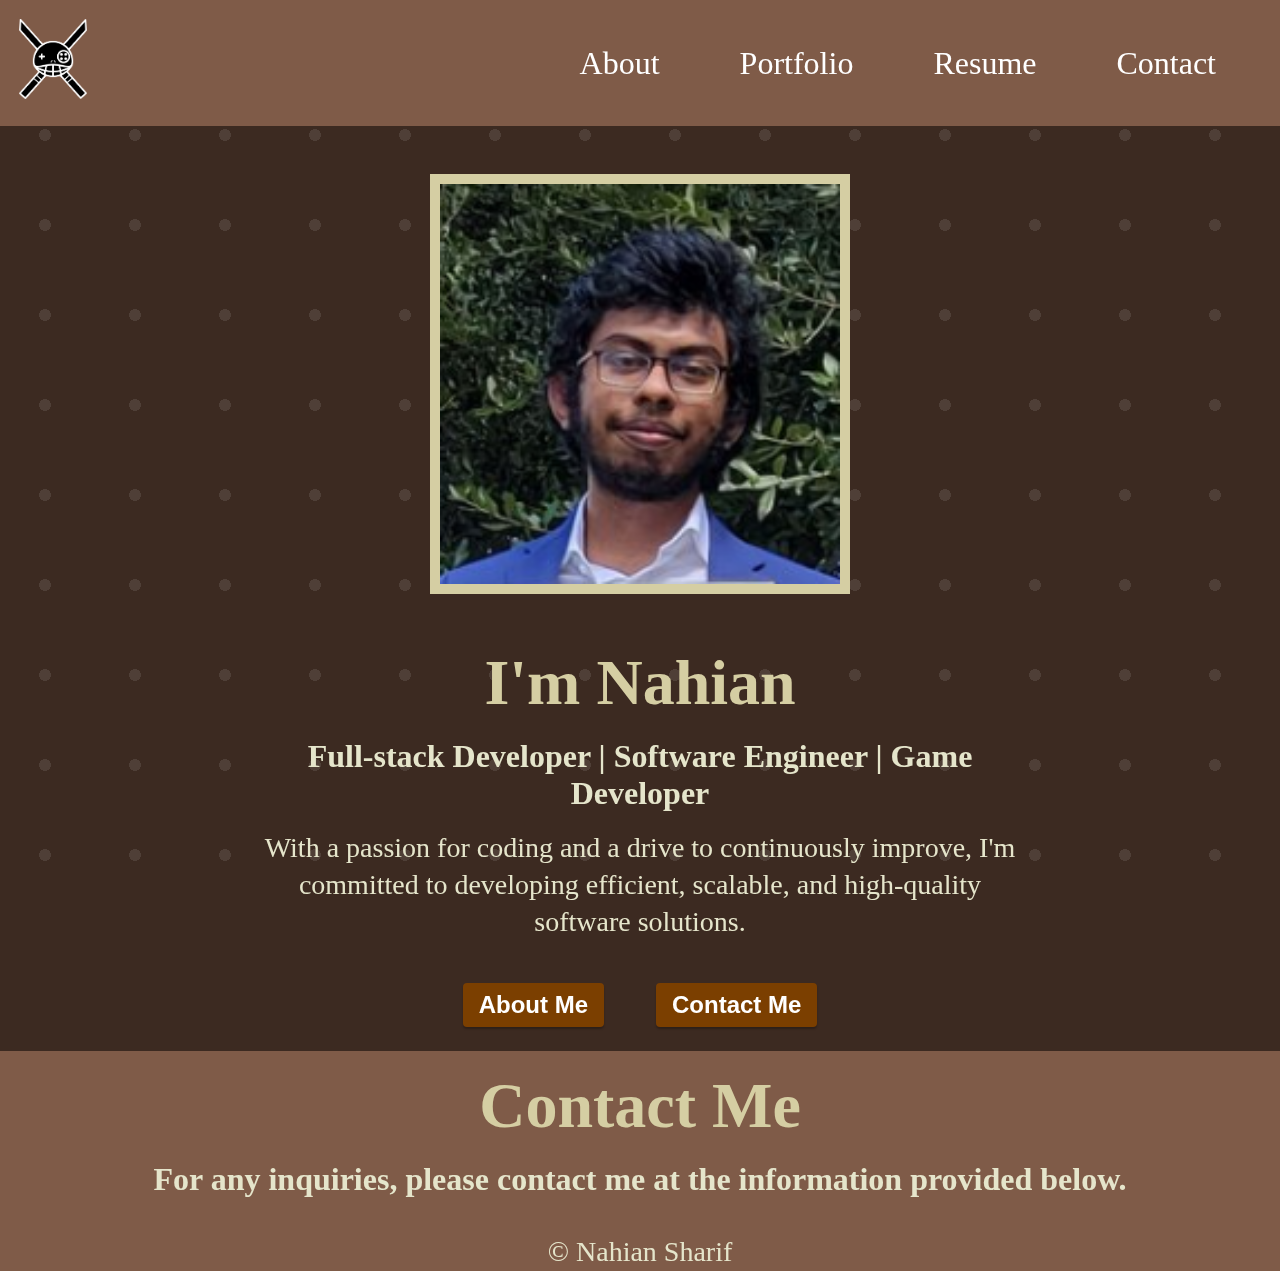
<file: index.html>
<!DOCTYPE html>
<html lang="en" dir="ltr">
  <head>
    <meta charset="utf-8">
    <title>Nahian Sharif</title>
    <link rel="stylesheet" href="style.css">
    <link rel="stylesheet" href="https://cdnjs.cloudflare.com/ajax/libs/font-awesome/6.3.0/css/all.min.css" integrity="sha512-SzlrxWUlpfuzQ+pcUCosxcglQRNAq/DZjVsC0lE40xsADsfeQoEypE+enwcOiGjk/bSuGGKHEyjSoQ1zVisanQ==" crossorigin="anonymous" referrerpolicy="no-referrer" />
  </head>
  <body>
    <nav class="container">

      <div class="nav-section left">
        <a href="#"><img src="files/logo.png" alt="logo" class="nav-logo" ></a>
      </div>
<div class="navLink">


      <div class="nav-section right">
        <a href="about.html"> About </a>
        <a href="portfolio.html"> Portfolio </a>
        <a href="resume.html"> Resume </a>
        <a href="#contact"> Contact </a>

      </div>



</div>


    </nav>


<div class="bgPattern"></div>



<div class="aboutSection">
          <img src="profile.PNG" alt="profile picture.PNG" class="profiile-pic">
   

      
          <h1>I'm Nahian</h1>
          <br>
          <h2>Full-stack Developer | Software Engineer | Game Developer</h2>
          <br>
          <p>
            With a passion for coding and a drive to continuously improve, I'm committed to developing efficient, scalable, and high-quality software solutions.
            </p>
            <br>
            <button type="button" name="button" class="dark-brown-button" onclick="location.href='about.html'">About Me</button>
            <button type="button" name="button" class="dark-brown-button" onclick="location.href='#contact'">Contact Me</button>
     
</div>
  
      


<div class="footer" id="contact">
  <br>
  <h1>Contact Me</h1>
  <br>
  <h2>For any inquiries, please contact me at the information provided below.</h2>
    <div>

    <a href="mailto: nahiansharif11@gmail.com">  <i class="fa-sharp fa-solid fa-envelope contatcSS fa-3x"></i> </a>
    <a href="https://www.linkedin.com/in/nahiansharif"> <i class="fa-brands fa-linkedin contatcSS fa-3x"></i></a>
    <a href="https://twitter.com/nahiansharif"> <i class="fa-brands fa-twitter contatcSS fa-3x"></i></a>

    </div>
    <br>
    <p>© Nahian Sharif</p>

</div>


<script src="script.js"></script>
  </body>
</html>
</file>
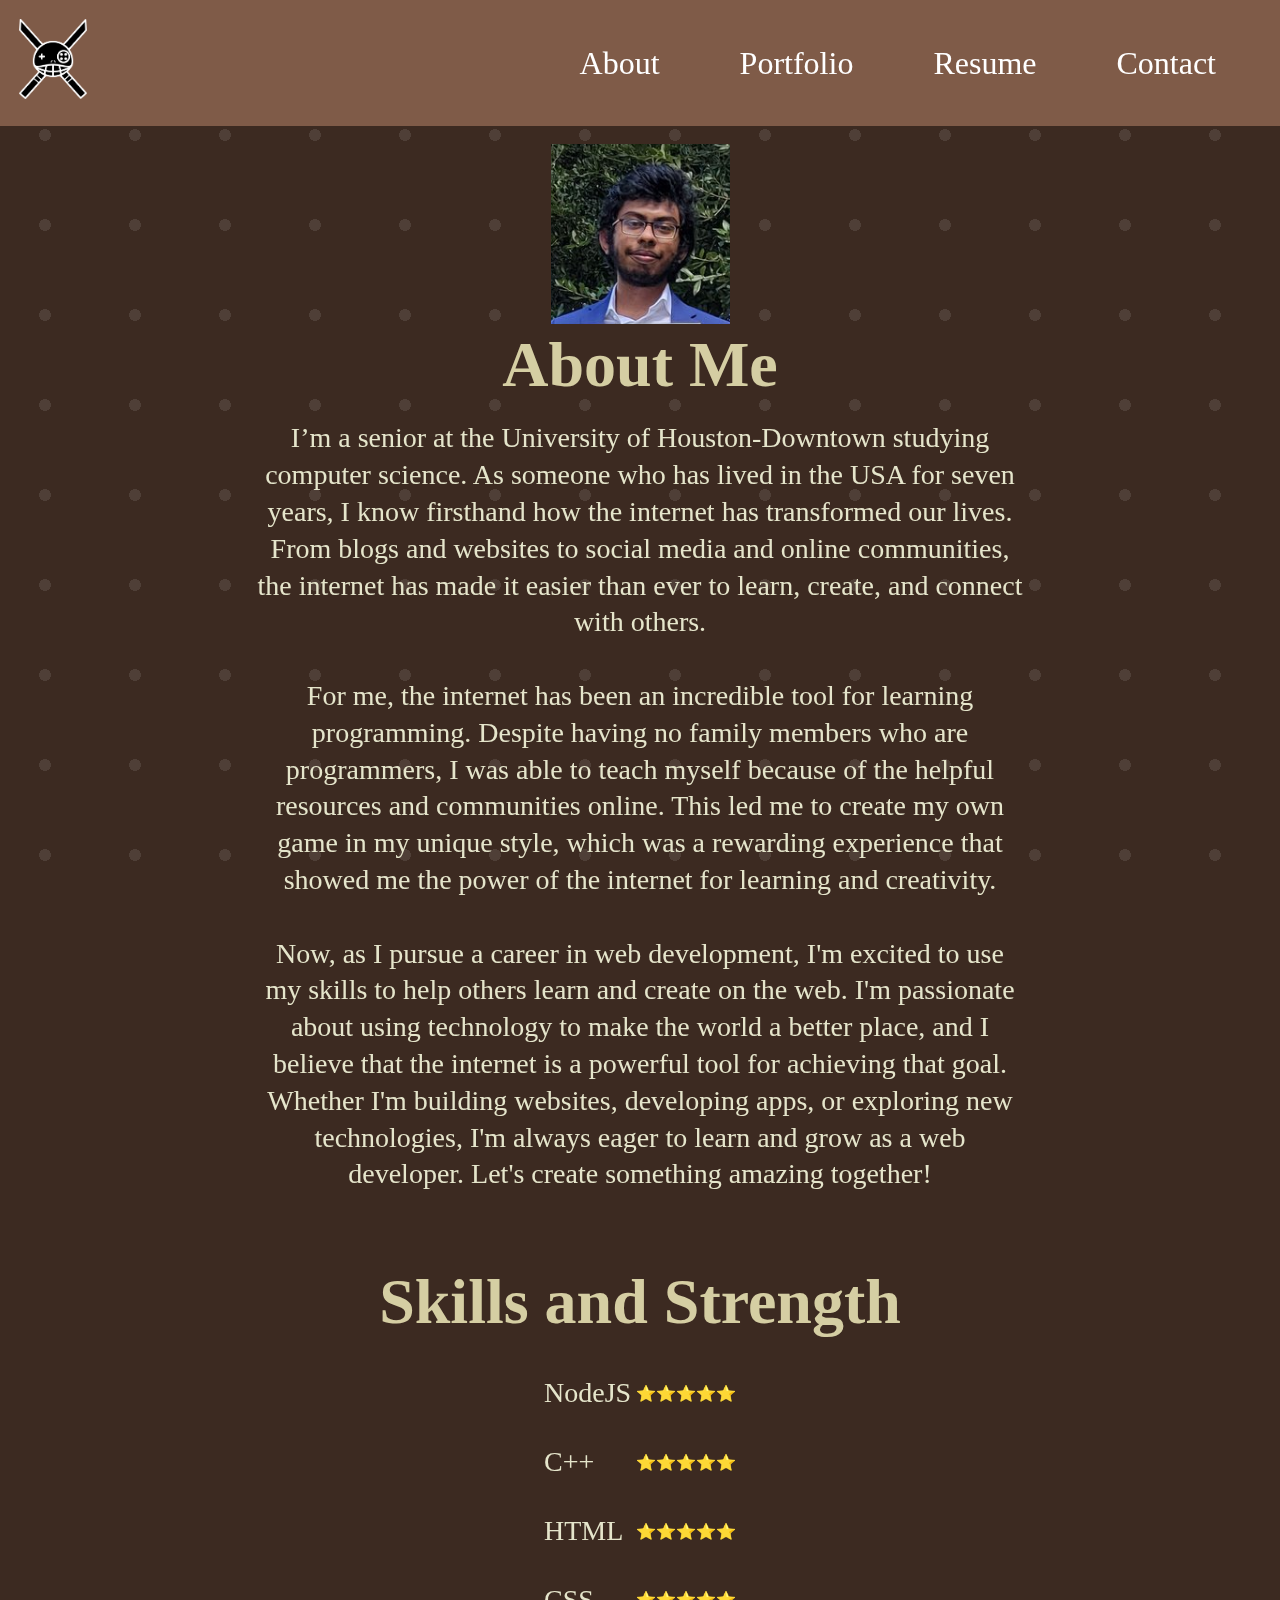
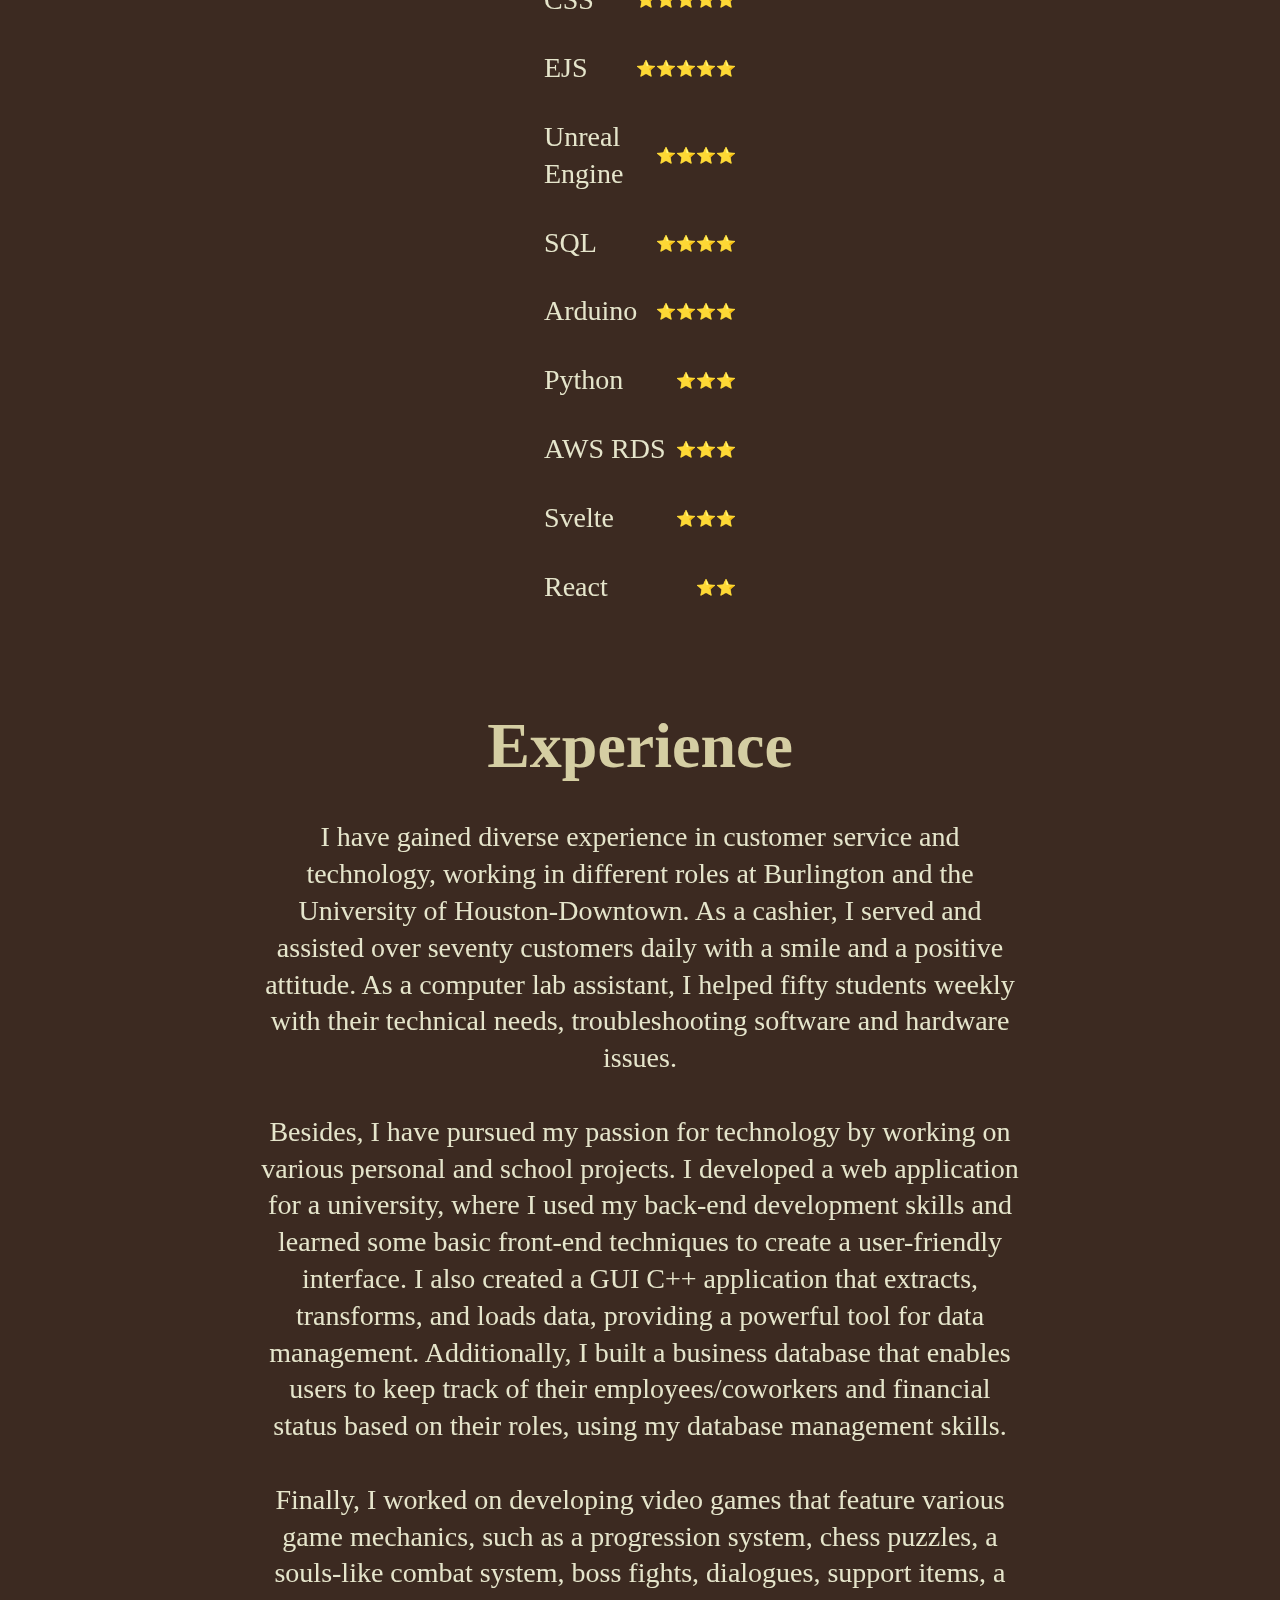
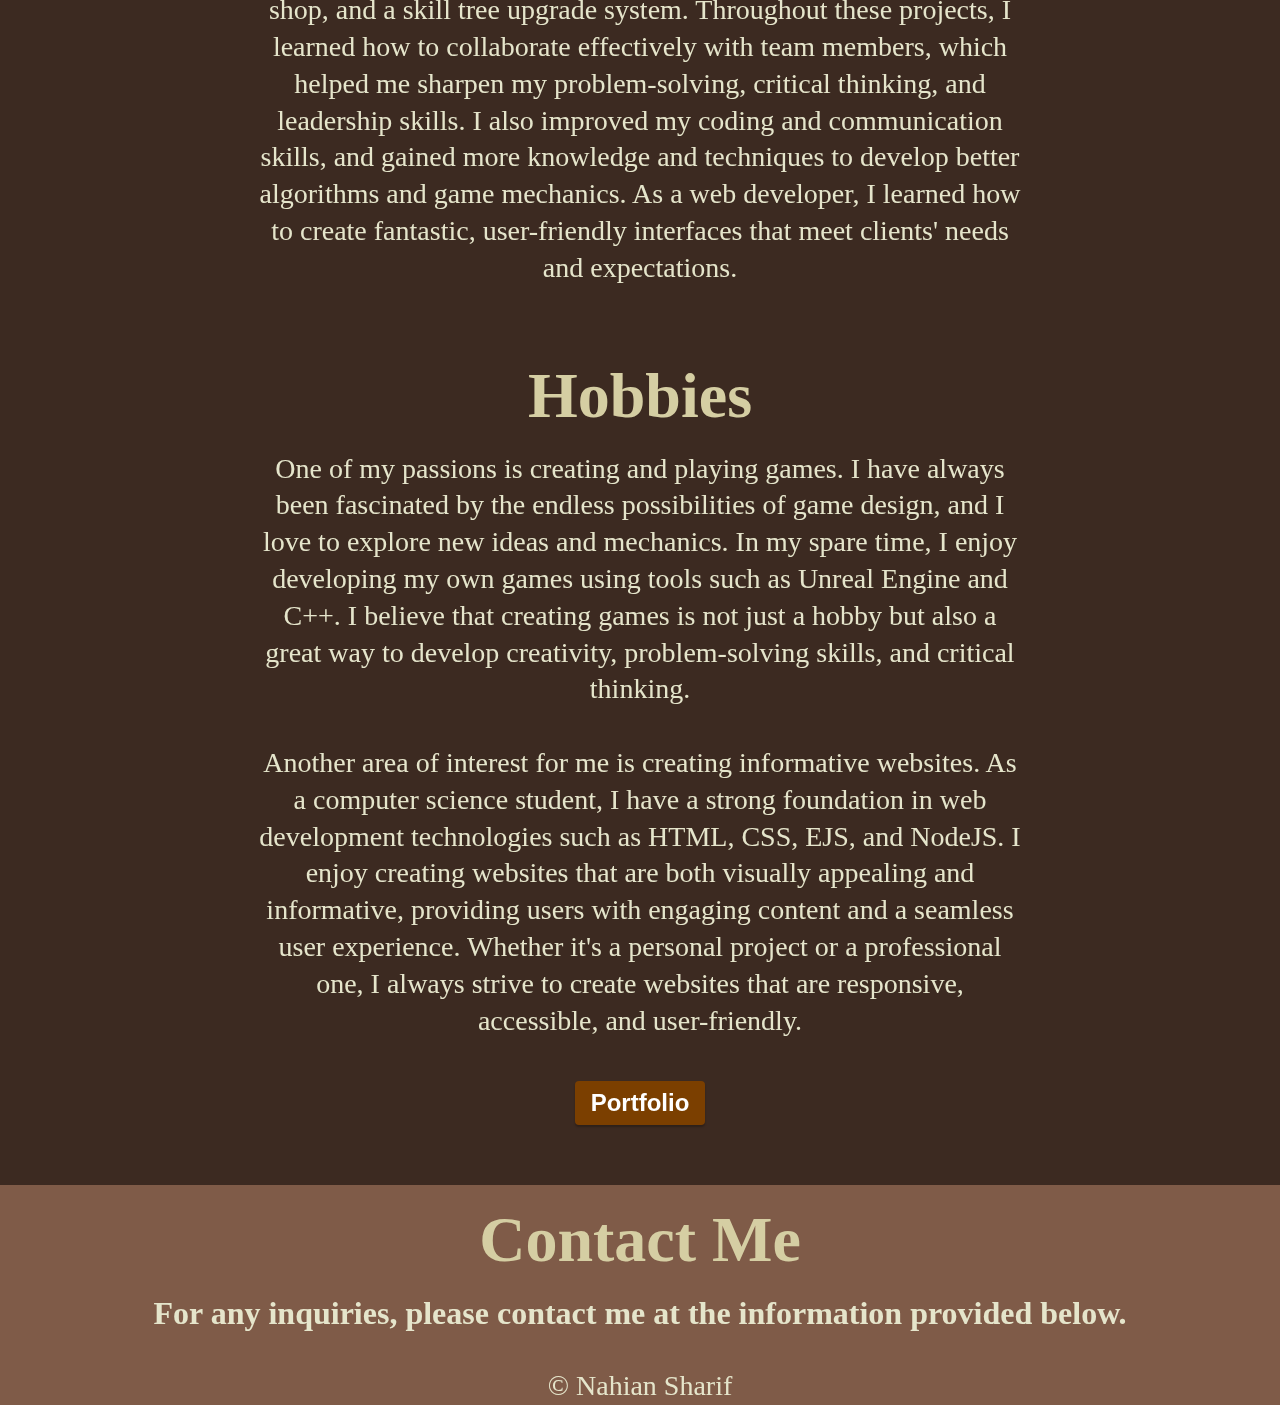
<file: about.html>
<!DOCTYPE html>
<html lang="en" dir="ltr">
  <head>
    <meta charset="utf-8">
    <title>About</title>
    <link rel="stylesheet" href="style.css">
    <link rel="stylesheet" href="https://cdnjs.cloudflare.com/ajax/libs/font-awesome/6.3.0/css/all.min.css" integrity="sha512-SzlrxWUlpfuzQ+pcUCosxcglQRNAq/DZjVsC0lE40xsADsfeQoEypE+enwcOiGjk/bSuGGKHEyjSoQ1zVisanQ==" crossorigin="anonymous" referrerpolicy="no-referrer" />
  </head>
  <body>
    <nav class="container">

      <div class="nav-section left">
        <a href="index.html"><img src="files/logo.png" alt="logo" class="nav-logo" ></a>
      </div>
<div class="navLink">


      <div class="nav-section right">
        <a href="about.html"> About </a>
        <a href="portfolio.html"> Portfolio </a>
        <a href="resume.html"> Resume </a>
        <a href="#contact"> Contact </a>

      </div>

</div>


    </nav>


<div class="bgPattern"></div>

  <div class="aboutSection">
<br>

      <img src="profile.PNG" alt="profile picture.png">

<br>

      <h1>About Me</h1>
      <br>
      <p>
        I’m a senior at the University of Houston-Downtown studying computer science. As someone who has lived in the USA for seven years, I know firsthand how the internet has transformed our lives. From blogs and websites to social media and online communities, the internet has made it easier than ever to learn, create, and connect with others.
      <br> <br> For me, the internet has been an incredible tool for learning programming. Despite having no family members who are programmers, I was able to teach myself because of the helpful resources and communities online. This led me to create my own game in my unique style, which was a rewarding experience that showed me the power of the internet for learning and creativity.
    <br> <br>  Now, as I pursue a career in web development, I'm excited to use my skills to help others learn and create on the web. I'm passionate about using technology to make the world a better place, and I believe that the internet is a powerful tool for achieving that goal. Whether I'm building websites, developing apps, or exploring new technologies, I'm always eager to learn and grow as a web developer. Let's create something amazing together!


      </p>
      <br>
<br><br><br>
<h1>Skills and Strength</h1>
<br>
<br>
<div class="container minicontainer">
<div class="left"> <p>NodeJS</p> </div>
<div class="right"> ⭐⭐⭐⭐⭐ </div>
</div>
<div class="container minicontainer">
<div class="left"> <p>C++</p> </div>
<div class="right"> ⭐⭐⭐⭐⭐ </div>
</div>
<div class="container minicontainer">
<div class="left"> <p>HTML</p> </div>
<div class="right"> ⭐⭐⭐⭐⭐ </div>
</div>
<div class="container minicontainer">
<div class="left"> <p>CSS</p> </div>
<div class="right"> ⭐⭐⭐⭐⭐ </div>
</div>
<div class="container minicontainer">
<div class="left"> <p>EJS</p> </div>
<div class="right"> ⭐⭐⭐⭐⭐ </div>
</div>
<div class="container minicontainer">
<div class="left"> <p>Unreal Engine</p> </div>
<div class="right"> ⭐⭐⭐⭐ </div>
</div>
<div class="container minicontainer">
<div class="left"> <p>SQL</p> </div>
<div class="right"> ⭐⭐⭐⭐ </div>
</div>
<div class="container minicontainer">
<div class="left"> <p>Arduino</p> </div>
<div class="right"> ⭐⭐⭐⭐ </div>
</div>
<div class="container minicontainer">
<div class="left"> <p>Python</p> </div>
<div class="right"> ⭐⭐⭐ </div>
</div>
<div class="container minicontainer">
<div class="left"> <p>AWS RDS</p> </div>
<div class="right"> ⭐⭐⭐</div>
</div>
<div class="container minicontainer">
<div class="left"> <p>Svelte </p> </div>
<div class="right"> ⭐⭐⭐ </div>
</div>    
<div class="container minicontainer">
<div class="left"> <p>React</p> </div>
<div class="right"> ⭐⭐</div>
</div>
  <br>
<br><br><br>
<h1>Experience</h1>
<br><br>
<p>
  I have gained diverse experience in customer service and technology, working in different roles at Burlington and the University of Houston-Downtown. As a cashier, I served and assisted over seventy customers daily with a smile and a positive attitude. As a computer lab assistant, I helped fifty students weekly with their technical needs, troubleshooting software and hardware issues.
  <br><br>
  Besides, I have pursued my passion for technology by working on various personal and school projects. I developed a web application for a university, where I used my back-end development
   skills and learned some basic front-end techniques to create a user-friendly interface. I also created a GUI C++ application that extracts, transforms, and loads data, providing a
   powerful tool for data management. Additionally, I built a business database that enables users to keep track of their employees/coworkers and financial status based on their roles, using my database management
   skills.
  <br><br>
  Finally, I worked on developing video games that feature various game mechanics, such as a progression system, chess puzzles, a souls-like combat system, boss fights, dialogues, support items, a shop, and a skill tree upgrade system. Throughout these projects, I learned how to collaborate effectively with team members, which helped me sharpen my problem-solving, critical thinking, and leadership skills. I also improved my coding and communication skills, and gained more knowledge and techniques to develop better algorithms and game mechanics. As a web developer, I learned how to create fantastic, user-friendly interfaces that meet clients' needs and expectations.
  </p>
  <br>
<br><br><br>
<h1>Hobbies</h1>
<br>
<p>
  One of my passions is creating and playing games. I have always been fascinated by the endless possibilities of game design, and I love to explore new ideas and mechanics. In my spare time, I enjoy developing my own games using tools such as Unreal Engine and C++. I believe that creating games is not just a hobby but also a great way to develop creativity, problem-solving skills, and critical thinking.
<br> <br>
  Another area of interest for me is creating informative websites. As a computer science student, I have a strong foundation in web development technologies such as HTML, CSS, EJS, and NodeJS. I enjoy creating websites that are both visually appealing and informative, providing users with engaging content and a seamless user experience. Whether it's a personal project or a professional one, I always strive to create websites that are responsive, accessible, and user-friendly.
  </p>
  <br><button type="button" name="button" class="dark-brown-button" onclick="location.href='portfolio.html'">Portfolio</button>
<br><br><br>





  </div>

<div class="footer" id="contact">
  <br>
  <h1>Contact Me</h1>
  <br>
  <h2>For any inquiries, please contact me at the information provided below.</h2>
    <div>

    <a href="mailto: nahiansharif11@gmail.com">  <i class="fa-sharp fa-solid fa-envelope contatcSS fa-3x"></i> </a>
    <a href="https://www.linkedin.com/in/nahiansharif"> <i class="fa-brands fa-linkedin contatcSS fa-3x"></i></a>
    <a href="https://twitter.com/nahiansharif"> <i class="fa-brands fa-twitter contatcSS fa-3x"></i></a>

    </div>
    <br>
    <p>© Nahian Sharif</p>

</div>


<script src="script.js"></script>
  </body>
</html>
</file>
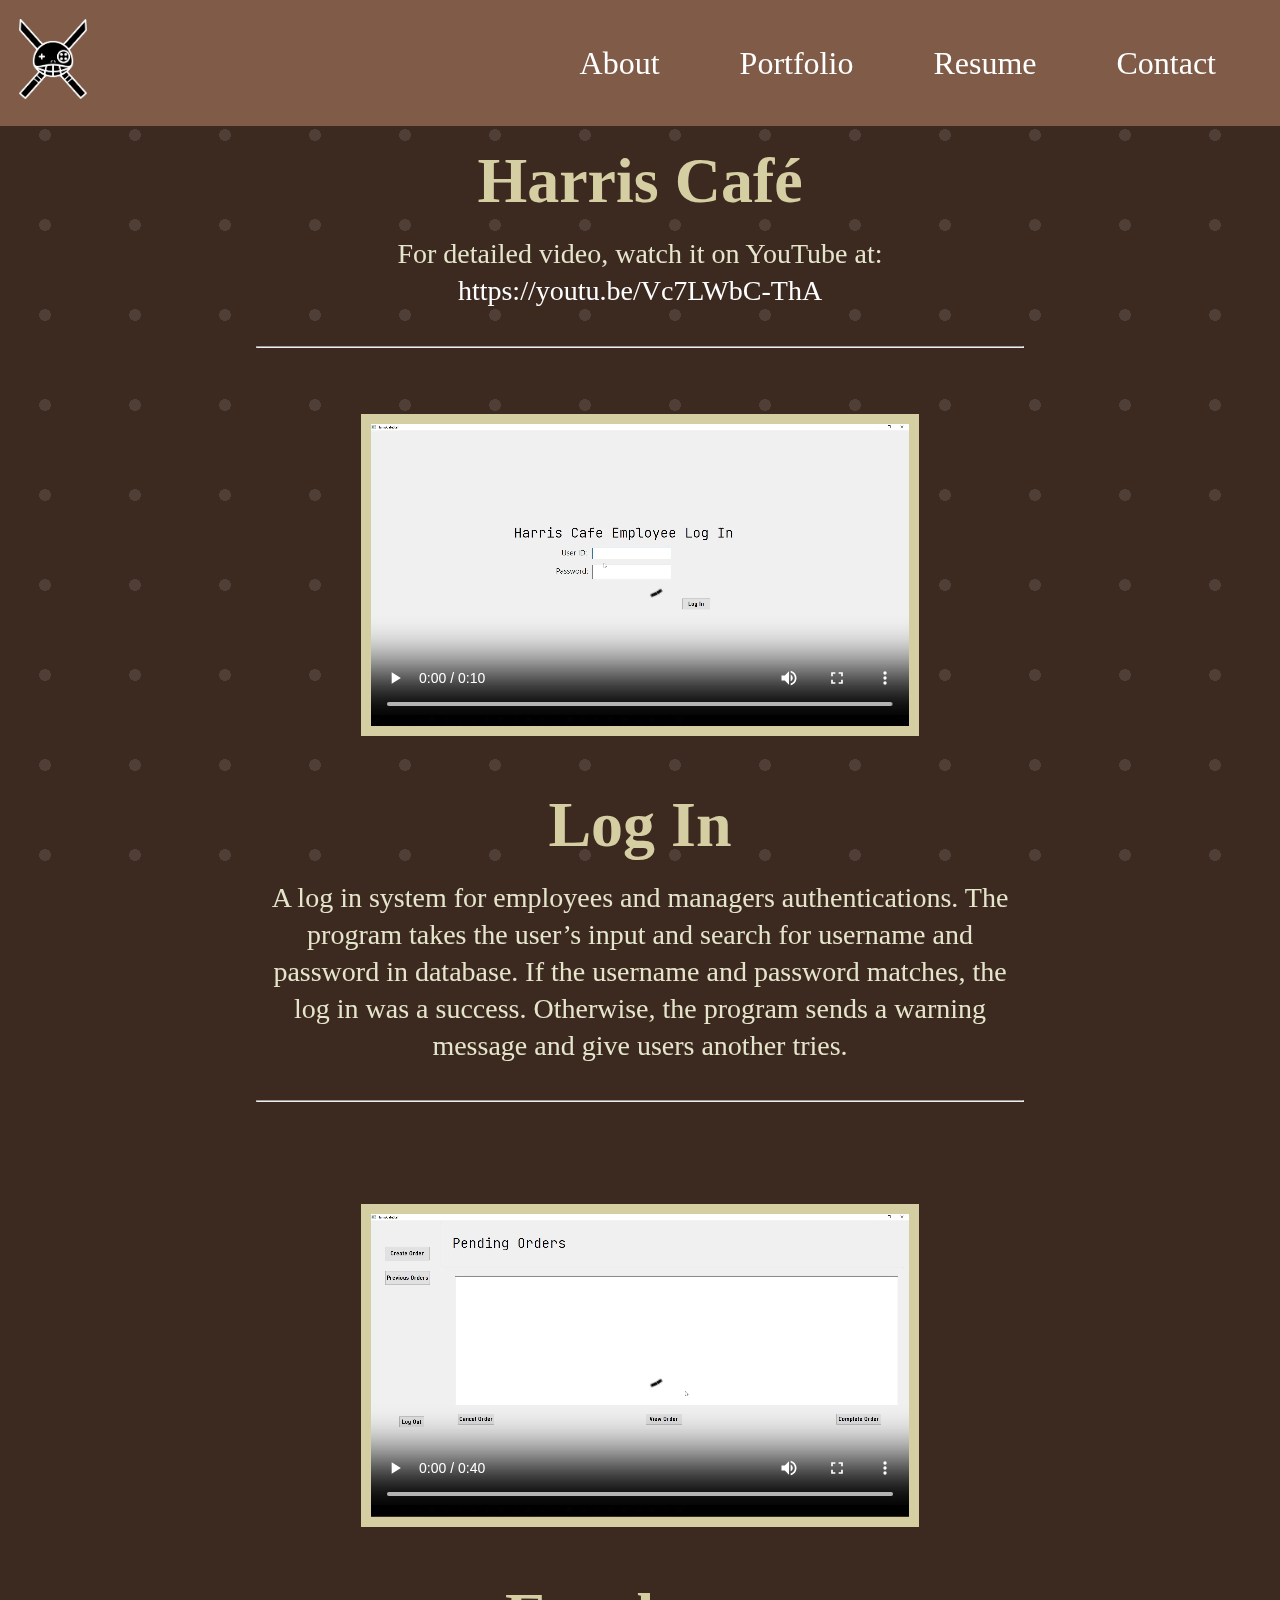
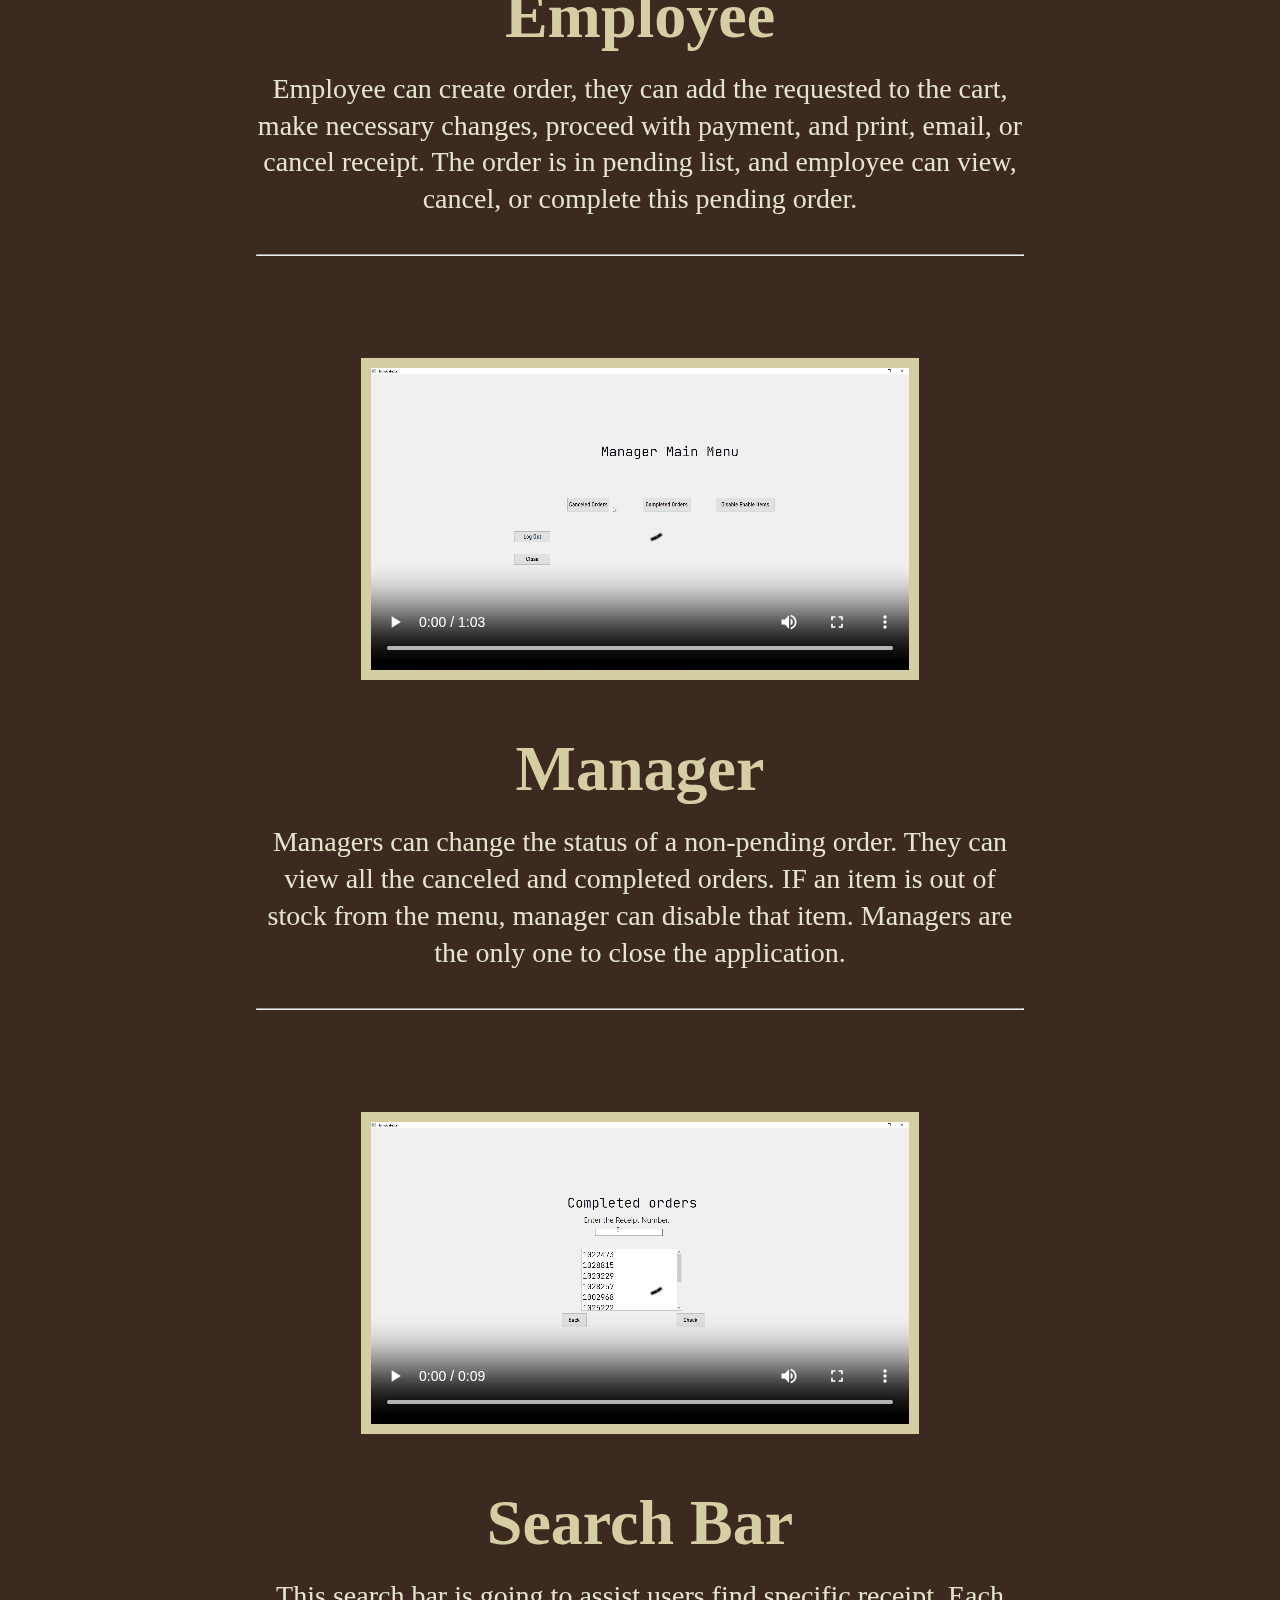
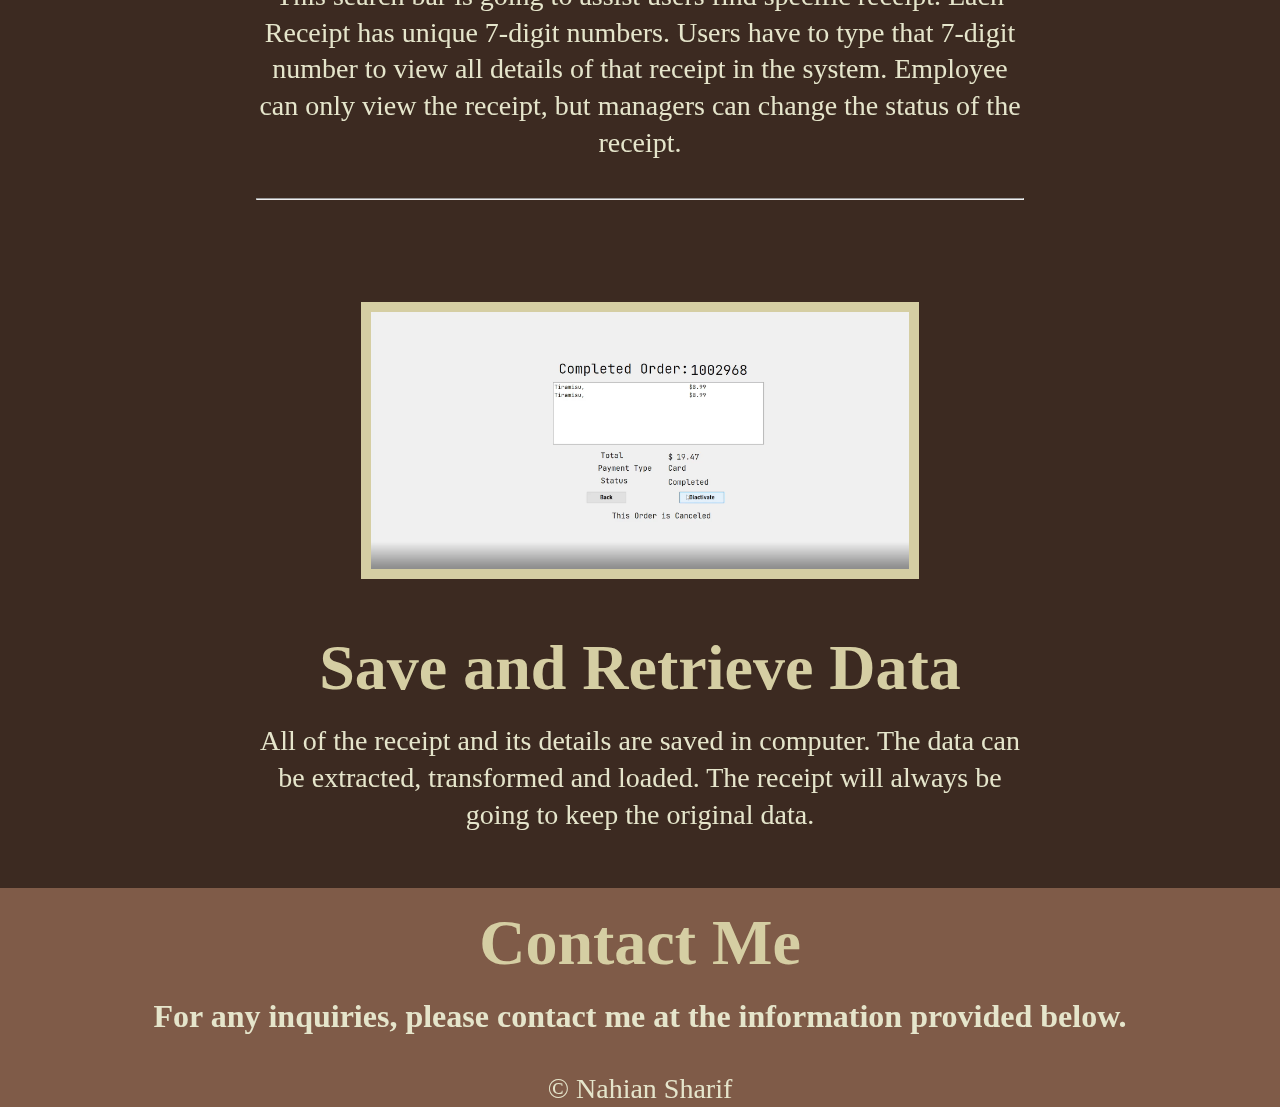
<file: harrisCafe.html>
<!DOCTYPE html>
<html lang="en" dir="ltr">
  <head>
    <meta charset="utf-8">
    <title> Harris Café</title>
    <link rel="stylesheet" href="style.css">
    <link rel="stylesheet" href="https://cdnjs.cloudflare.com/ajax/libs/font-awesome/6.3.0/css/all.min.css" integrity="sha512-SzlrxWUlpfuzQ+pcUCosxcglQRNAq/DZjVsC0lE40xsADsfeQoEypE+enwcOiGjk/bSuGGKHEyjSoQ1zVisanQ==" crossorigin="anonymous" referrerpolicy="no-referrer" />
  </head>
  <body>
    <nav class="container">

      <div class="nav-section left">
        <a href="index.html"><img src="files/logo.png" alt="logo" class="nav-logo" ></a>
      </div>
<div class="navLink">


      <div class="nav-section right">

        <a href="about.html"> About </a>
        <a href="portfolio.html"> Portfolio </a>
        <a href="resume.html"> Resume </a>
        <a href="#contact"> Contact </a>

      </div>

</div>


    </nav>


<div class="bgPattern"></div>

  <div class="aboutSection">
<br>

      <h1>Harris Café</h1>
      <br>
      <p>
        For detailed video, watch it on YouTube at: <a href="https://youtu.be/Vc7LWbC-ThA">https://youtu.be/Vc7LWbC-ThA</a>
      </p>

      <br><br>
<hr>
<br>

<video class="videoPlayer" controls>
  <source src="harris/login.mp4" type="video/mp4">
  Your browser does not support the video tag.
</video>
<h1>Log In</h1><br>
<p>
 A log in system for employees and managers authentications. The program takes the user’s input and search for username and password in database. If
 the username and password matches, the log in was a success. Otherwise, the program sends a warning message and give users another tries.  

</p><br><br>
<hr>
<br><br><br>


<video class="videoPlayer" controls>
  <source src="harris/employee.mp4" type="video/mp4">
  Your browser does not support the video tag.
</video>
<h1> Employee </h1><br>
<p>
Employee can create order, they can add the requested to the cart, make necessary changes, proceed with payment, and print, email, or cancel receipt. 
The order is in pending list, and employee can view, cancel, or complete this pending order. 
</p><br><br>
<hr>
<br><br><br>


<video class="videoPlayer" controls>
  <source src="harris/manager.mp4" type="video/mp4">
  Your browser does not support the video tag.
</video>
<h1> Manager </h1><br>
<p>
Managers can change the status of a non-pending order. They can view all the canceled and completed orders. IF an item is out of stock from the menu, 
manager can disable that item. Managers are the only one to close the application. 
</p><br><br>
<hr>
<br><br><br>


<video class="videoPlayer" controls>
  <source src="harris/search.mp4" type="video/mp4">
  Your browser does not support the video tag.
</video>
<h1> Search Bar</h1><br>
<p>
This search bar is going to assist users find specific receipt. Each Receipt has unique 7-digit numbers. Users have to type that 7-digit number to view 
all details of that receipt in the system. Employee can only view the receipt, but managers can change the status of the receipt. 
</p><br><br>
<hr>
<br><br><br>
<img src="harris/receipt.PNG" alt="receipt" class="pimg"><br>
<h1> Save and Retrieve Data </h1><br>
<p>
All of the receipt and its details are saved in computer. The data can be extracted, transformed and loaded. The receipt will always be going to keep the 
original data. 
</p>
<br><br><br>

  </div>

<div class="footer" id="contact">
  <br>
  <h1>Contact Me</h1>
  <br>
  <h2>For any inquiries, please contact me at the information provided below.</h2>
    <div>

    <a href="mailto: nahiansharif11@gmail.com">  <i class="fa-sharp fa-solid fa-envelope contatcSS fa-3x"></i> </a>
    <a href="https://www.linkedin.com/in/nahiansharif"> <i class="fa-brands fa-linkedin contatcSS fa-3x"></i></a>
    <a href="https://twitter.com/nahiansharif"> <i class="fa-brands fa-twitter contatcSS fa-3x"></i></a>

    </div>
    <br>
    <p>© Nahian Sharif</p>

</div>


<script src="script.js"></script>
  </body>
</html>
</file>
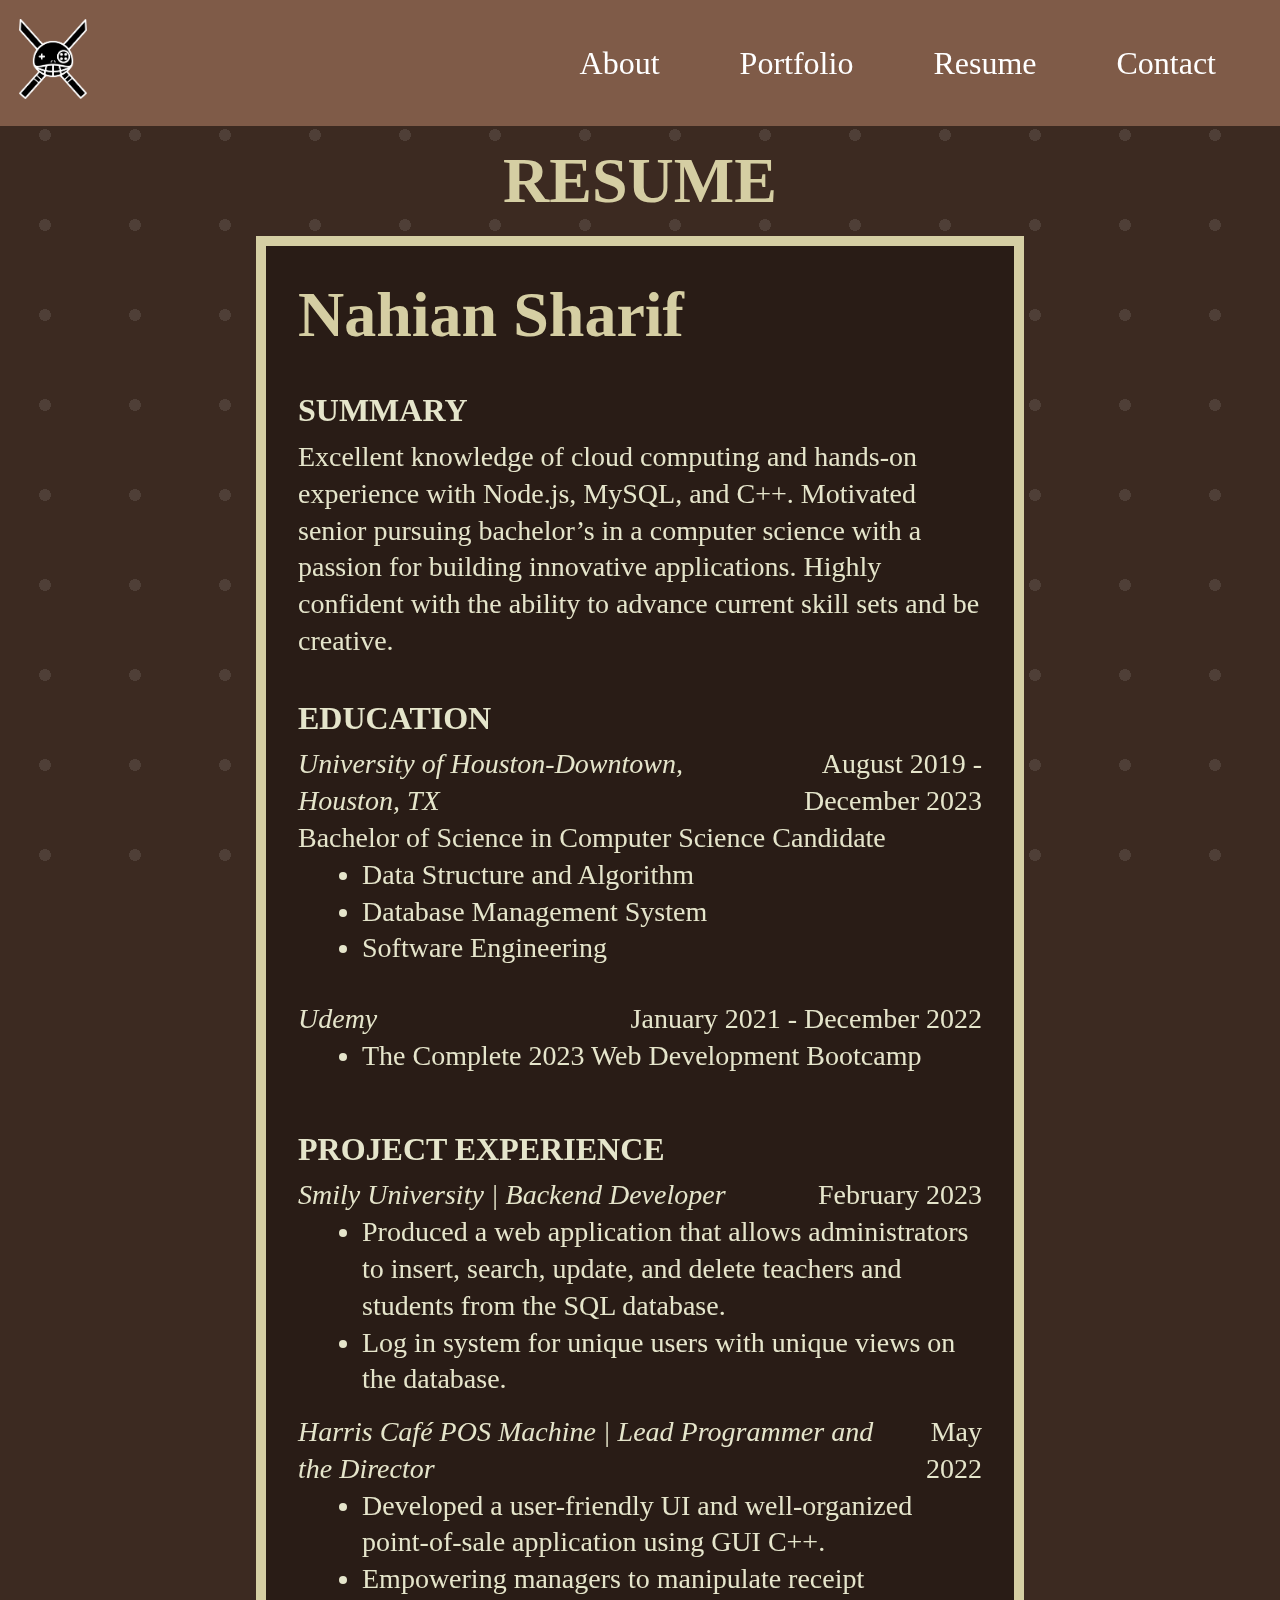
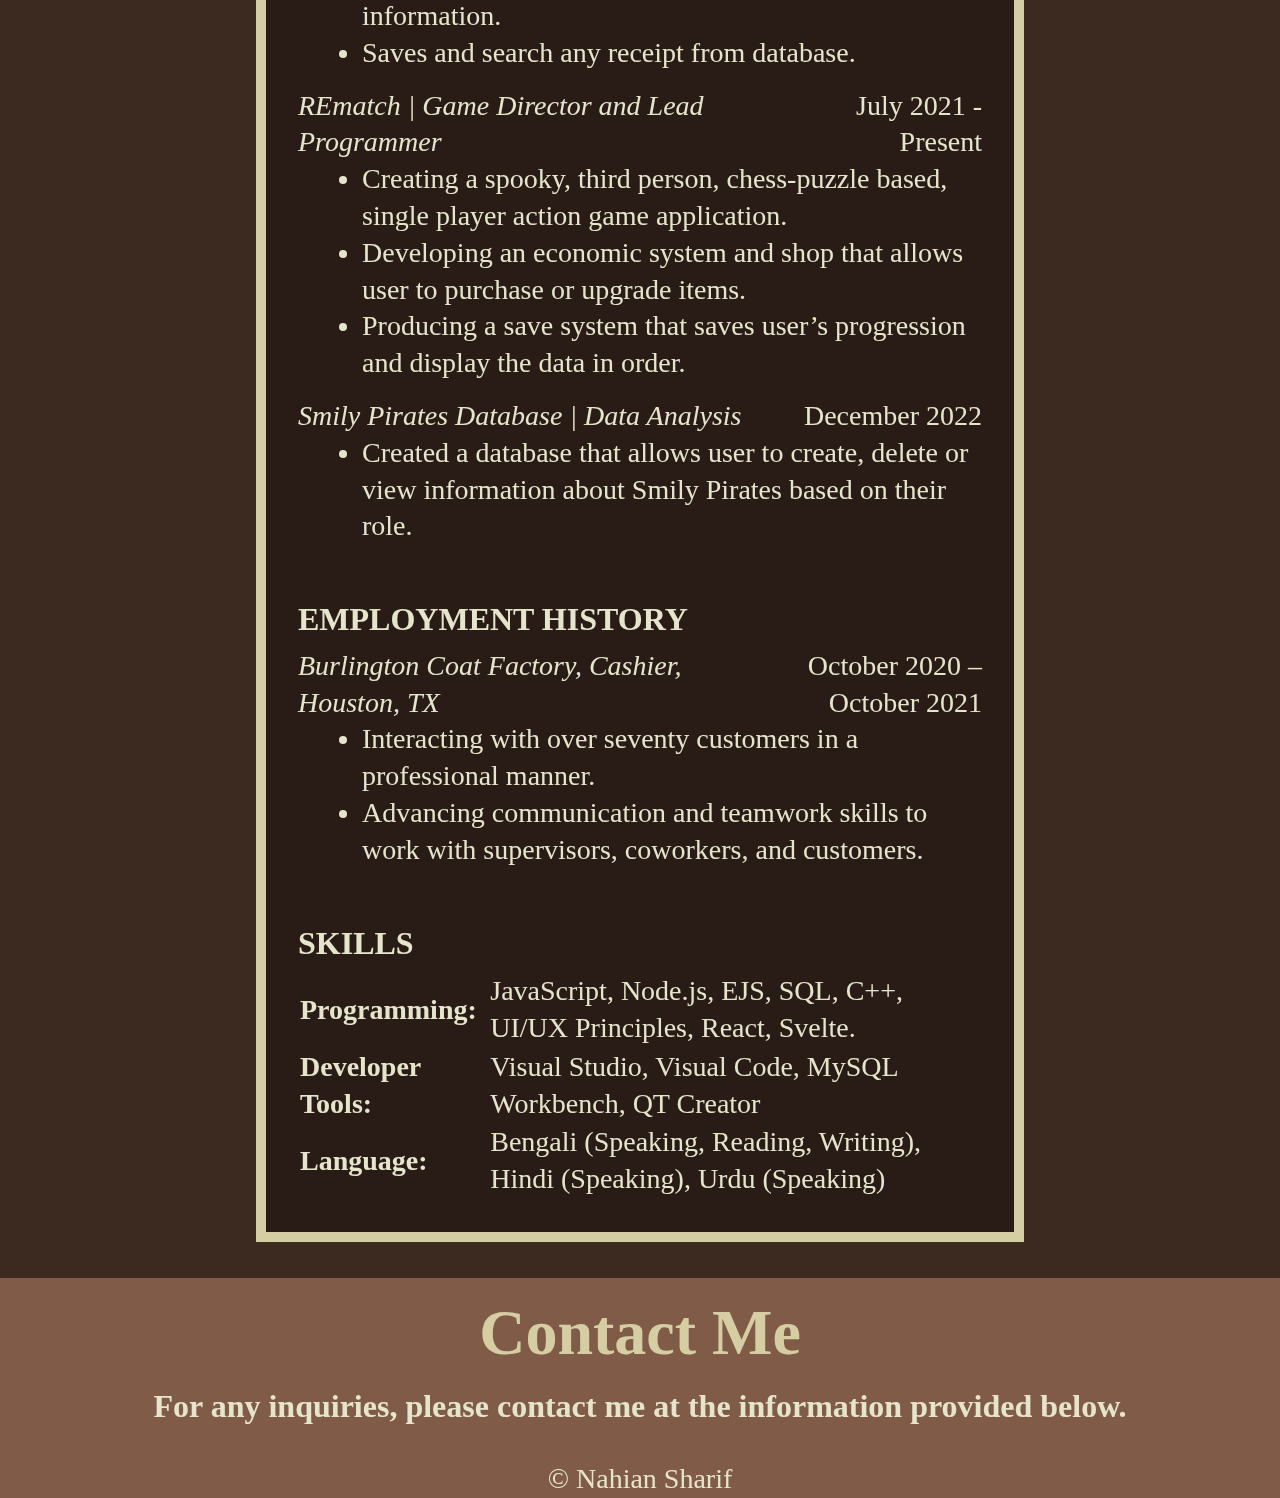
<file: resume.html>
<!DOCTYPE html>
<html lang="en" dir="ltr">
  <head>
    <meta charset="utf-8">
    <title> Smily University </title>
    <link rel="stylesheet" href="style.css">
    <link rel="stylesheet" href="https://cdnjs.cloudflare.com/ajax/libs/font-awesome/6.3.0/css/all.min.css" integrity="sha512-SzlrxWUlpfuzQ+pcUCosxcglQRNAq/DZjVsC0lE40xsADsfeQoEypE+enwcOiGjk/bSuGGKHEyjSoQ1zVisanQ==" crossorigin="anonymous" referrerpolicy="no-referrer" />
  </head>
  <body>
    <nav class="container">

      <div class="nav-section left">
        <a href="index.html"><img src="files/logo.png" alt="logo" class="nav-logo" ></a>
      </div>
<div class="navLink">


      <div class="nav-section right">

        <a href="about.html"> About </a>
        <a href="portfolio.html"> Portfolio </a>
        <a href="resume.html"> Resume </a>
        <a href="#contact"> Contact </a>

      </div>

</div>


    </nav>


<div class="bgPattern"></div>

  <div class="aboutSection">
<br>

      <h1>RESUME</h1>

<br>


<div class="resume">

  <h1>Nahian Sharif</h1>
  <h2>SUMMARY</h2>
  <p>
    Excellent knowledge of cloud computing and hands-on experience with Node.js, MySQL, and C++. Motivated senior pursuing bachelor’s in a computer science with a passion for building innovative applications. Highly confident with the ability to advance current skill sets and be creative.
  </p>
  <h2>EDUCATION</h2>
  <div class="container">
    <div class="left"> <p> <i> University of Houston-Downtown, Houston, TX</i></p></div>
    <div class="right"> <p>August 2019 - December 2023</p></div>
  </div>
  <p>Bachelor of Science in Computer Science Candidate</p>


  <ul>
    <li>Data Structure and Algorithm</li>
    <li>Database Management System</li>
    <li>Software Engineering</li>
  </ul>
  <br>
  <div class="container">
    <div class="left"> <p> <i> Udemy</i></p></div>
    <div class="right"> <p>January 2021 - December 2022</p></div>
  </div>
  <ul>
    <li>The Complete 2023 Web Development Bootcamp</li>
  </ul>

  <h2>PROJECT EXPERIENCE</h2>
  <div class="container">
    <div class="left"> <p> <i> Smily University | Backend Developer</i></p></div>
    <div class="right"> <p>February 2023</p></div>
  </div>
  <ul>
    <li>Produced a web application that allows administrators to insert, search, update, and delete teachers and students from the SQL database. </li>
    <li>Log in system for unique users with unique views on the database.</li>
  </ul>

  <div class="container">
    <div class="left"> <p> <i> Harris Café POS Machine | Lead Programmer and the Director </i></p></div>
    <div class="right"> <p>May 2022</p></div>
  </div>
  <ul>
    <li> Developed a user-friendly UI and well-organized point-of-sale application using GUI C++. </li>
    <li> Empowering managers to manipulate receipt information.  </li>
    <li> Saves and search any receipt from database. </li>
  </ul>

  <div class="container">
    <div class="left"> <p> <i> REmatch | Game Director and Lead Programmer  </i></p></div>
    <div class="right"> <p>July 2021 - Present</p></div>
  </div>
  <ul>
    <li> Creating a spooky, third person, chess-puzzle based, single player action game application.   </li>
    <li> Developing an economic system and shop that allows user to purchase or upgrade items.</li>
    <li> Producing a save system that saves user’s progression and display the data in order. </li>
  </ul>





  <div class="container">
    <div class="left"> <p> <i> Smily Pirates Database | Data Analysis </i></p></div>
    <div class="right"> <p>December 2022</p></div>
  </div>
  <ul>
    <li> Created a database that allows user to create, delete or view information about Smily Pirates based on their role.  </li>
  </ul>

  <h2>EMPLOYMENT HISTORY</h2>
  <div class="container">
    <div class="left"> <p> <i> Burlington Coat Factory, Cashier, Houston, TX </i></p></div>
    <div class="right"> <p>October 2020 – October 2021</p></div>
  </div>
  <ul>
    <li>Interacting with over seventy customers in a professional manner.  </li>
    <li>Advancing communication  and teamwork skills to work with supervisors, coworkers, and customers. </li>
  </ul>

  <h2>SKILLS</h2>
  <table>
    <tr>
      <td>
        <b>Programming:</b>
      </td>
      <td>
        JavaScript, Node.js, EJS, SQL, C++, UI/UX Principles, React, Svelte. 
      </td>
    </tr>
    <tr>
      <td>
        <b>Developer Tools:</b>
      </td>
      <td>
        Visual Studio, Visual Code, MySQL Workbench, QT Creator
      </td>
    </tr>
    <tr>
      <td>
        <b>Language:</b>
      </td>
      <td>
        Bengali (Speaking, Reading, Writing), Hindi (Speaking), Urdu (Speaking)
      </td>
    </tr>
  </table>
  




</div>

<br><br>

  </div>

<div class="footer" id="contact">
  <br>
  <h1>Contact Me</h1>
  <br>
  <h2>For any inquiries, please contact me at the information provided below.</h2>
    <div>

    <a href="mailto: nahiansharif11@gmail.com">  <i class="fa-sharp fa-solid fa-envelope contatcSS fa-3x"></i> </a>
    <a href="https://www.linkedin.com/in/nahiansharif"> <i class="fa-brands fa-linkedin contatcSS fa-3x"></i></a>
    <a href="https://twitter.com/nahiansharif"> <i class="fa-brands fa-twitter contatcSS fa-3x"></i></a>

    </div>
    <br>
    <p>© Nahian Sharif</p>

</div>


<script src="script.js"></script>
  </body>
</html>
</file>
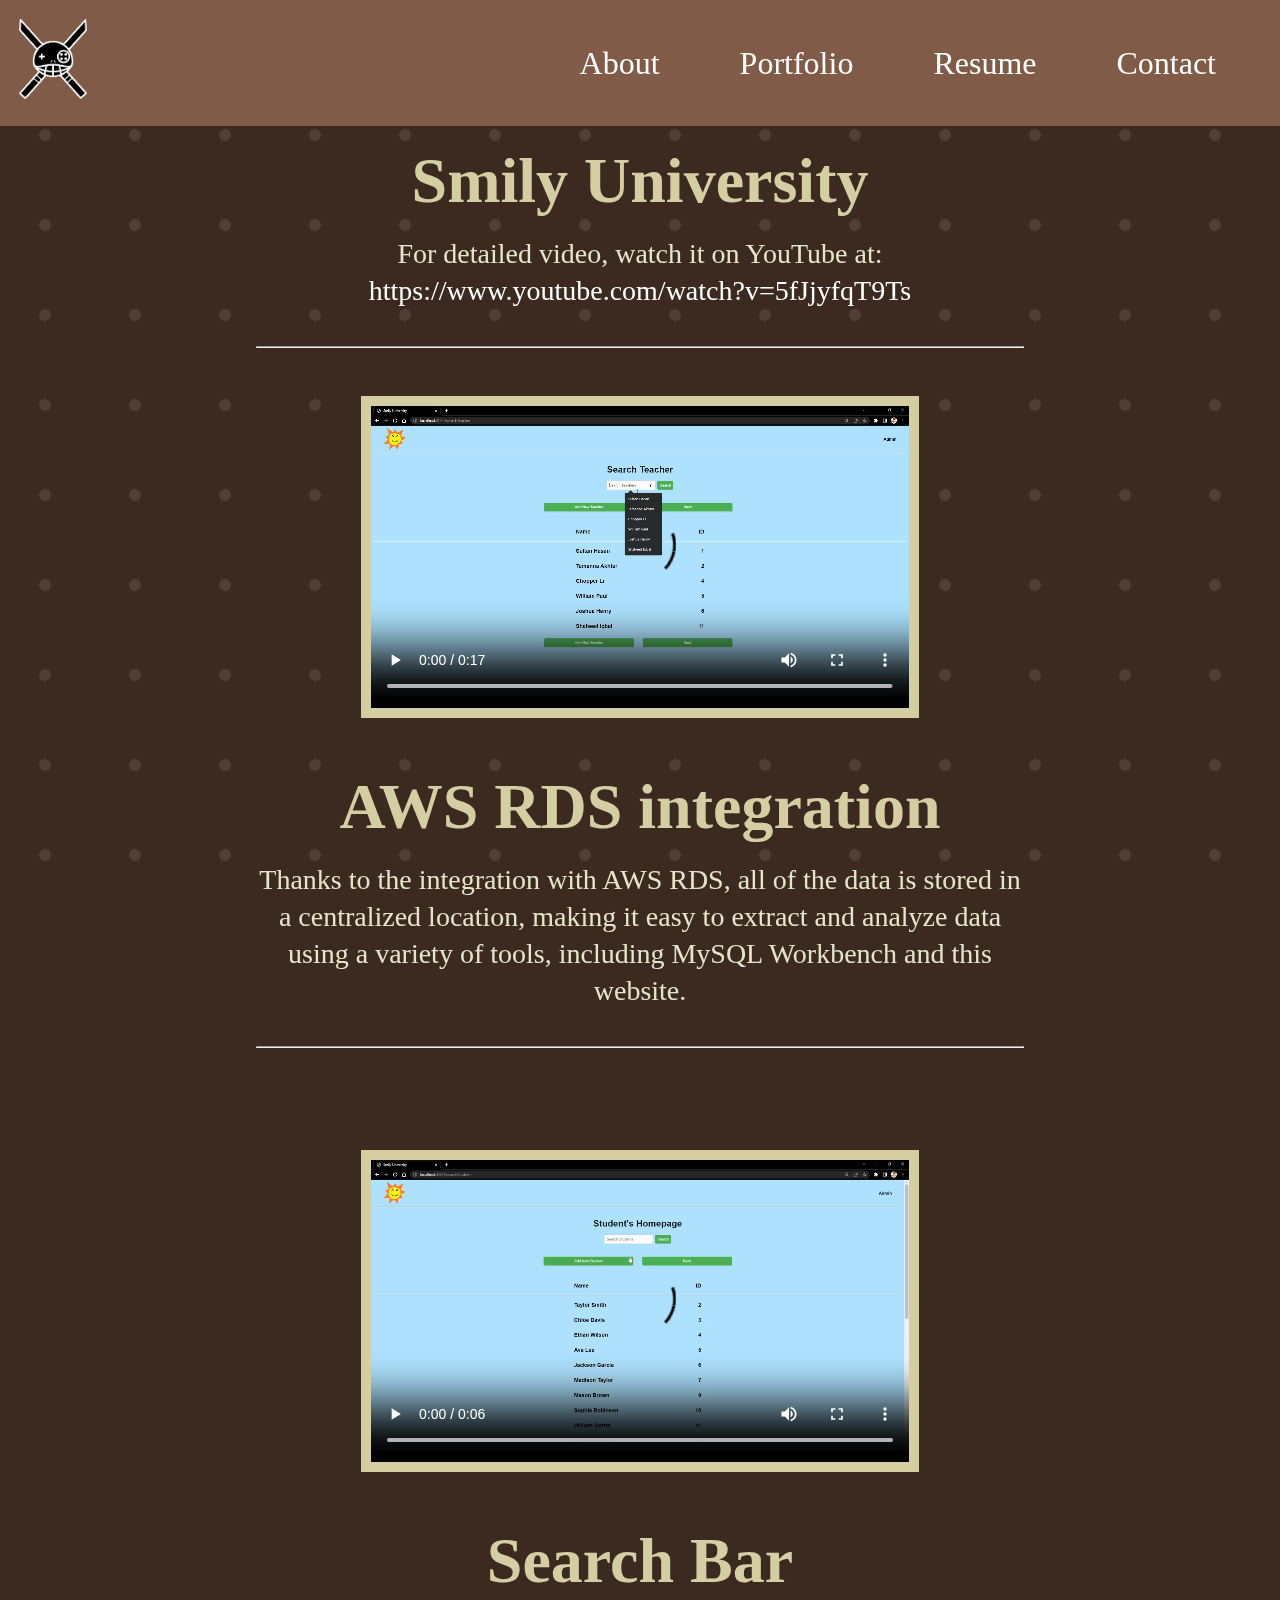
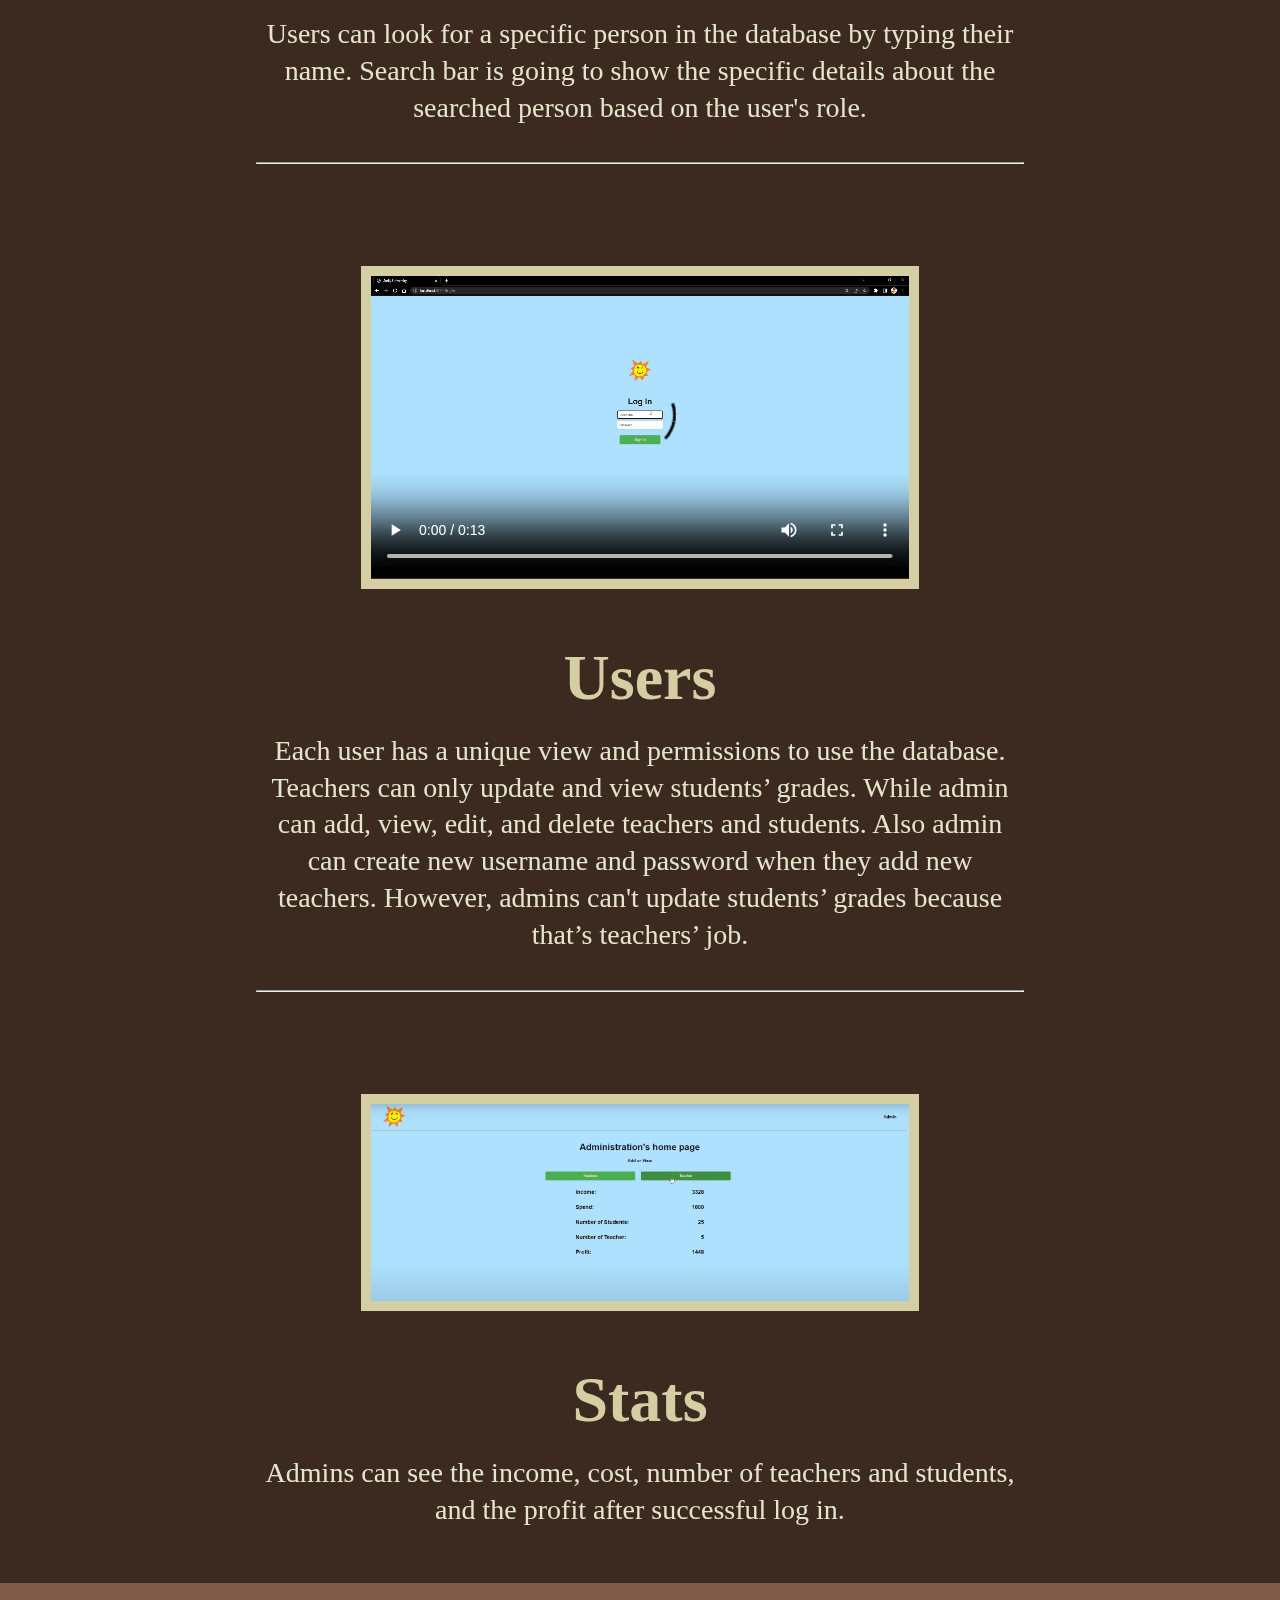
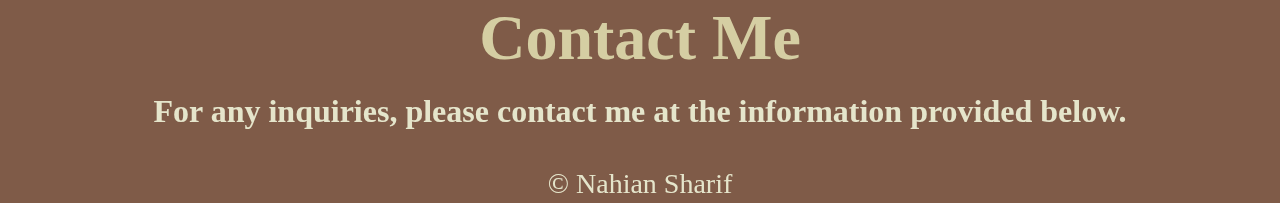
<file: smilyUniversity.html>
<!DOCTYPE html>
<html lang="en" dir="ltr">
  <head>
    <meta charset="utf-8">
    <title> Smily University </title>
    <link rel="stylesheet" href="style.css">
    <link rel="stylesheet" href="https://cdnjs.cloudflare.com/ajax/libs/font-awesome/6.3.0/css/all.min.css" integrity="sha512-SzlrxWUlpfuzQ+pcUCosxcglQRNAq/DZjVsC0lE40xsADsfeQoEypE+enwcOiGjk/bSuGGKHEyjSoQ1zVisanQ==" crossorigin="anonymous" referrerpolicy="no-referrer" />
  </head>
  <body>
    <nav class="container">

      <div class="nav-section left">
        <a href="index.html"><img src="files/logo.png" alt="logo" class="nav-logo" ></a>
      </div>
<div class="navLink">


      <div class="nav-section right">

        <a href="about.html"> About </a>
        <a href="portfolio.html"> Portfolio </a>
        <a href="resume.html"> Resume </a>
        <a href="#contact"> Contact </a>

      </div>

</div>


    </nav>


<div class="bgPattern"></div>

  <div class="aboutSection">
<br>

      <h1>Smily University</h1>
      <br>
      <p>
        For detailed video, watch it on YouTube at: <a href="https://www.youtube.com/watch?v=5fJjyfqT9Ts">https://www.youtube.com/watch?v=5fJjyfqT9Ts</a>
      </p>

      <br><br>
<hr>
<video class="videoPlayer" controls>
  <source src="su/AWS RDS.mp4" type="video/mp4">
  Your browser does not support the video tag.
</video>
<h1>AWS RDS integration</h1><br>
<p>
  Thanks to the integration with AWS RDS, all of the data is stored in a centralized location, making it easy to extract and analyze data using a variety of tools, including MySQL Workbench and this website.</p> <br><br><hr>
<br><br><br>


<video class="videoPlayer" controls>
  <source src="su/searchBarSU.mp4" type="video/mp4">
  Your browser does not support the video tag.
</video>
<h1>Search Bar</h1><br>
<p>
Users can look for a specific person in the database by typing their name. Search bar is going to show the specific details about the searched person based on the 
user's role. 
</p><br><br>
<hr>
<br><br><br>


<video class="videoPlayer" controls>
  <source src="su/users.mp4" type="video/mp4">
  Your browser does not support the video tag.
</video>
<h1>Users</h1><br>
<p>
Each user has a unique view and permissions to use the database. Teachers can only update and view students’ grades. While admin can add, view, edit, and delete 
teachers and students. Also admin can create new username and password when they add new teachers. However, admins can't update students’ grades because 
that’s teachers’ job. 
</p> <br><br><hr>
<br><br><br>


<img src="su/stats.PNG" alt="" class="pimg">
<h1> Stats</h1><br>
<p>
Admins can see the income, cost, number of teachers and students, and the profit after successful log in. 
</p>
<br><br><br>

  </div>

<div class="footer" id="contact">
  <br>
  <h1>Contact Me</h1>
  <br>
  <h2>For any inquiries, please contact me at the information provided below.</h2>
    <div>

    <a href="mailto: nahiansharif11@gmail.com">  <i class="fa-sharp fa-solid fa-envelope contatcSS fa-3x"></i> </a>
    <a href="https://www.linkedin.com/in/nahiansharif"> <i class="fa-brands fa-linkedin contatcSS fa-3x"></i></a>
    <a href="https://twitter.com/nahiansharif"> <i class="fa-brands fa-twitter contatcSS fa-3x"></i></a>

    </div>
    <br>
    <p>© Nahian Sharif</p>

</div>


<script src="script.js"></script>
  </body>
</html>
</file>
<file: style.css>
* {
  margin: 0;
  padding: 0;
}

body
{
  background-color: #3C2A21;

}

.nav-logo
{
  height: 80px;

  padding: 1.2rem;
}


nav
{

  background-color: #7f5b48;
}



.nav-section
{
  padding-right: 4rem;
  gap: 5rem;
  display: flex;

  font-size: 2rem;
  font-family: serif;
  transition: opacity 400ms ease;
}

a{
    color: white;
      text-decoration: none;
}

.navLink:hover > .nav-section a{
  opacity: 0.3;
}

.navLink:hover > .nav-section a:hover{
  opacity: 1;
}

.bgPattern {
  height: 100vh;
  width: 98vw;
  position: absolute;
  z-index: -1;
}

.bgPattern::before {
  content: "";
  position: fixed;
  top: 0;
  left: 0;
  width: 100%;
  height: 100%;
  background-image: radial-gradient(rgba(255, 255, 255, 0.1) 9%, transparent 9%);
  background-position: 0% 0%;
  background-size: 10vmin 10vmin;
  animation: bgPatternAnimation 8s linear infinite;
  animation-play-state: paused;
}

.bgPattern.hover::before {
  animation-play-state: running;
}

@keyframes bgPatternAnimation {
  from { background-position: 0% 0%; }
  to { background-position: 100% 100%; }
}














@media screen and (max-width: 900px) {

  
}

.aboutSection{
  text-align: center;
  padding: 0% 20%;
  }

.container{
  display: flex;
  justify-content: space-between;
  align-items: center;
}

.minicontainer{
  width: 25%;
  margin: 0 auto;
  padding-bottom: 2rem;
}

.left{
  text-align: left;
}

.right{
  text-align: right;
}

.profiile-pic
{
  height: 400px;
  width: 400px;
  margin: 3rem;

  border: 10px solid #d5cea3;

}

h1
{
  font-size: 4rem;
  color: #d5cea3;
}

h2, p, li, table{
  color: #e5e5cb;
}

h2
{
  font-size: 2rem;
}

p, li, table{
 font-size: 1.75rem;
 line-height: 2.3rem;
}


.intro{
padding-right: 10%;
text-align: center;
width: 40%;
}

.footer{
  background-color: #7f5b48;
  text-align: center;

}

.contatcSS{
height: 30px;
color: white;
padding: 2rem 3rem;
}

.dark-brown-button {
  background-color: #7B3F00;
  color: #FFFFFF;
  border: none;
  border-radius: 4px;
  padding: 8px 16px;
  text-align: center;
  text-decoration: none;
  display: inline-block;
  font-size: 16px;
  font-weight: bold;
  cursor: pointer;
  box-shadow: 0px 2px 2px rgba(0, 0, 0, 0.25);
  margin: 1.5rem;
  font-size: 1.5rem;
}

.dark-brown-button:hover {
  background-color: #A15A00;
  box-shadow: 0px 4px 4px rgba(0, 0, 0, 0.25);
}


.videoPlayer, .pimg {
  width: 70%;
  height: 50%;
  margin: 3rem; 
  border: 10px solid #d5cea3;
}

.resume{
  padding: 2rem;
  text-align: left;
  border: 10px solid #d5cea3;
  background-color: #291c16;
}

.resume h2{

  padding-top: 2.5rem; 
  padding-bottom: 0.6rem;
  

}

ul{
  padding-left: 4rem;
  padding-bottom: 1rem; 
}
</file>
